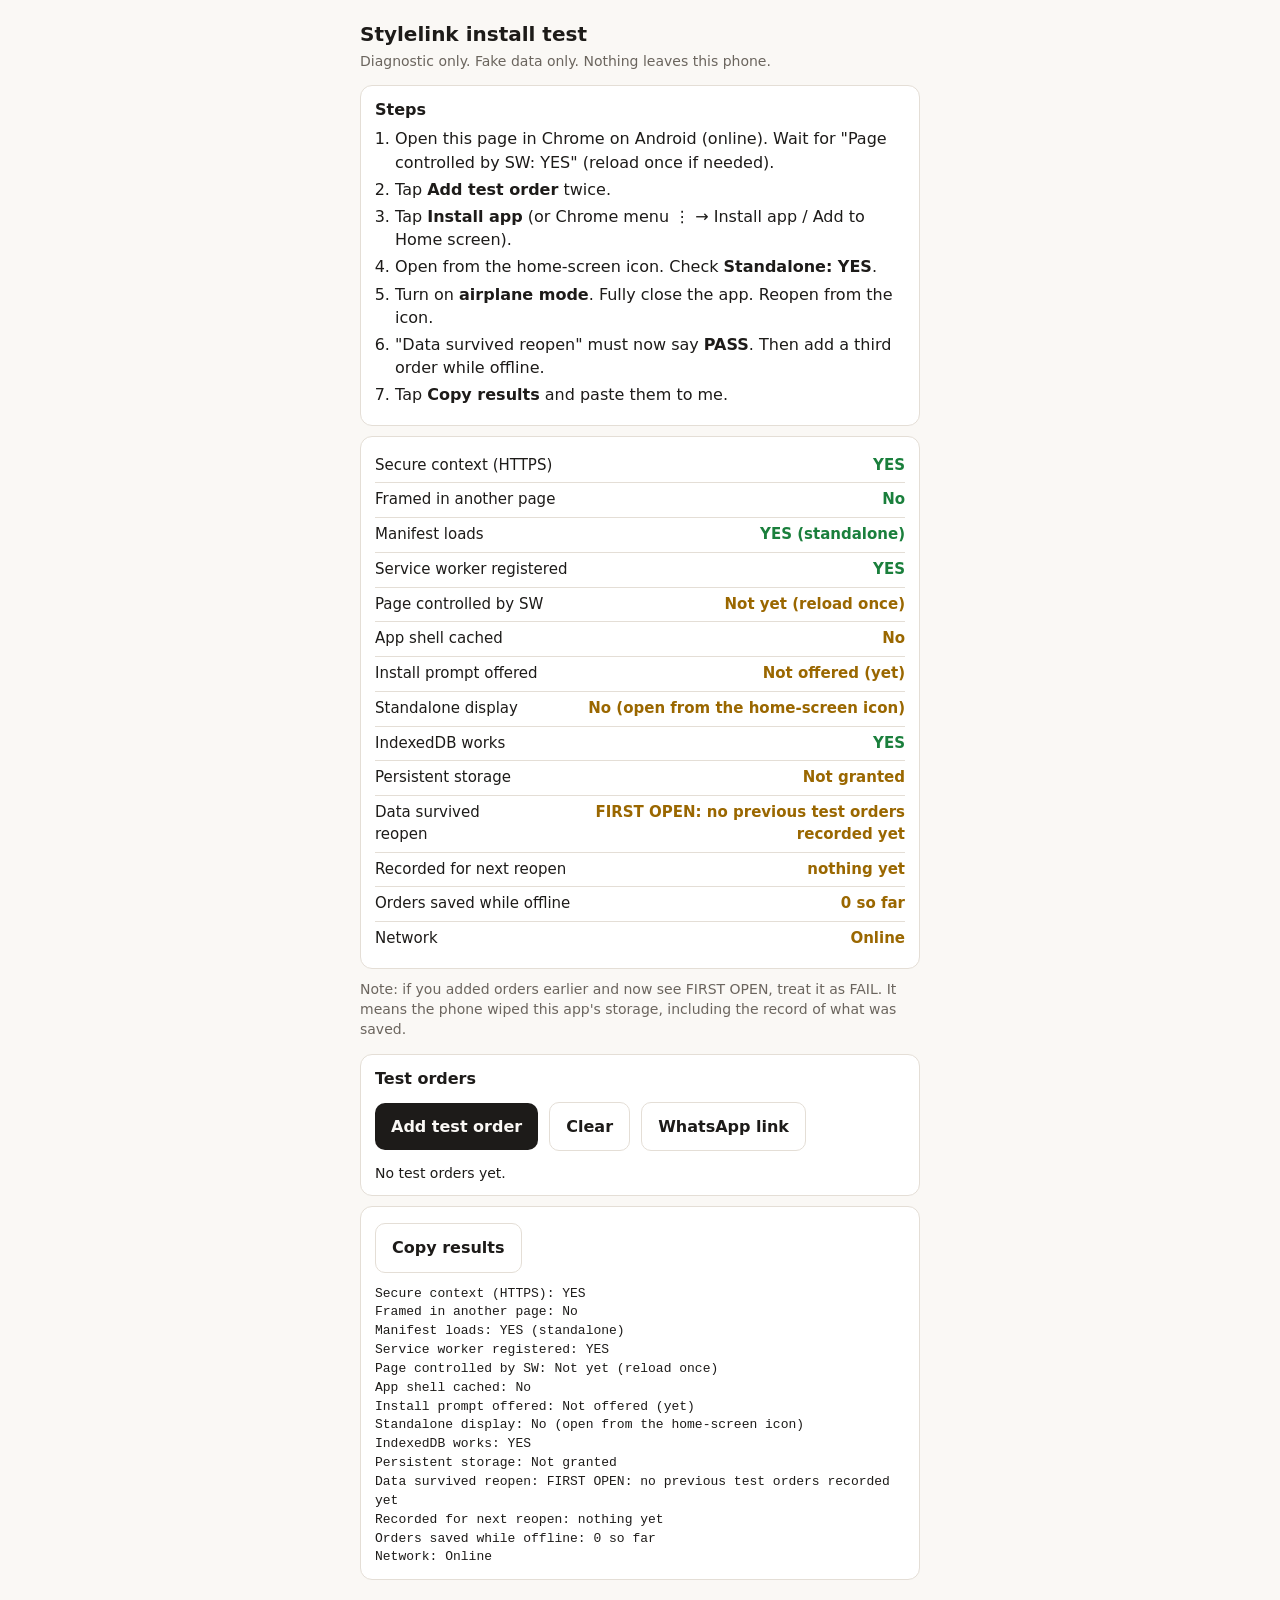
<file: index.html>
<!DOCTYPE html>
<html lang="en">
<head>
<meta charset="utf-8">
<meta name="viewport" content="width=device-width, initial-scale=1, viewport-fit=cover">
<meta name="theme-color" content="#1d1b19">
<link rel="manifest" href="manifest.webmanifest">
<link rel="icon" href="icon-192.png">
<title>Stylelink Install Test</title>
<style>
:root{--bg:#faf8f5;--fg:#1d1b19;--card:#fff;--mut:#6b655e;--ok:#1a7f3c;--bad:#b3261e;--warn:#9a6700;--line:#e4ded6;box-sizing:border-box;padding-top:env(safe-area-inset-top,0px);padding-bottom:env(safe-area-inset-bottom,0px)}
@media (prefers-color-scheme:dark){:root{--bg:#161412;--fg:#f1ede8;--card:#211e1b;--mut:#a39b92;--ok:#5fd07f;--bad:#ff8a80;--warn:#e3b341;--line:#3a352f}}
html,body{margin:0;background:var(--bg);color:var(--fg);font:16px/1.45 system-ui,-apple-system,"Segoe UI",Roboto,sans-serif}
main{max-width:560px;margin:0 auto;padding:16px}
h1{font-size:20px;margin:4px 0 2px}
p.s{color:var(--mut);margin:0 0 14px;font-size:14px}
.card{background:var(--card);border:1px solid var(--line);border-radius:12px;padding:12px 14px;margin:10px 0}
.row{display:flex;justify-content:space-between;gap:10px;padding:6px 0;border-bottom:1px solid var(--line);font-size:15px}
.row:last-child{border-bottom:0}
.v{font-weight:600;text-align:right}
.ok{color:var(--ok)}.bad{color:var(--bad)}.warn{color:var(--warn)}
button,a.btn{display:inline-block;background:var(--fg);color:var(--bg);border:0;border-radius:10px;padding:12px 16px;font:inherit;font-weight:600;margin:4px 6px 4px 0;text-decoration:none}
button.sec,a.sec{background:transparent;color:var(--fg);border:1px solid var(--line)}
button[hidden]{display:none}
ol{padding-left:20px;margin:6px 0}li{margin:4px 0}
pre{white-space:pre-wrap;word-break:break-word;font-size:13px;margin:8px 0 0}
</style>
</head>
<body>
<main>
<h1>Stylelink install test</h1>
<p class="s">Diagnostic only. Fake data only. Nothing leaves this phone.</p>

<div class="card">
<b>Steps</b>
<ol>
<li>Open this page in Chrome on Android (online). Wait for "Page controlled by SW: YES" (reload once if needed).</li>
<li>Tap <b>Add test order</b> twice.</li>
<li>Tap <b>Install app</b> (or Chrome menu ⋮ → Install app / Add to Home screen).</li>
<li>Open from the home-screen icon. Check <b>Standalone: YES</b>.</li>
<li>Turn on <b>airplane mode</b>. Fully close the app. Reopen from the icon.</li>
<li>"Data survived reopen" must now say <b>PASS</b>. Then add a third order while offline.</li>
<li>Tap <b>Copy results</b> and paste them to me.</li>
</ol>
</div>

<div class="card" id="checks"></div>
<p class="s">Note: if you added orders earlier and now see FIRST OPEN, treat it as FAIL. It means the phone wiped this app's storage, including the record of what was saved.</p>

<div class="card">
<b>Test orders</b>
<div style="margin-top:8px">
<button id="add">Add test order</button>
<button id="install" class="sec" hidden>Install app</button>
<button id="clear" class="sec">Clear</button>
<a class="btn sec" href="https://wa.me/2340000000000?text=Stylelink%20test" target="_blank" rel="noopener">WhatsApp link</a>
</div>
<div id="orders" style="margin-top:8px;font-size:14px"></div>
</div>

<div class="card"><button id="copy" class="sec">Copy results</button><pre id="out"></pre></div>
</main>

<script>
(function(){
  var R = {};
  var ORDER = ['Secure context (HTTPS)','Framed in another page','Manifest loads','Service worker registered','Page controlled by SW','App shell cached','Install prompt offered','Standalone display','IndexedDB works','Persistent storage','Data survived reopen','Recorded for next reopen','Orders saved while offline','Network'];
  var checksEl=document.getElementById('checks'), outEl=document.getElementById('out');
  function show(){
    checksEl.textContent='';
    ORDER.forEach(function(k){
      var r=R[k]||{t:'…',c:''}, d=document.createElement('div'); d.className='row';
      var a=document.createElement('span'); a.textContent=k;
      var b=document.createElement('span'); b.className='v '+r.c; b.textContent=r.t;
      d.appendChild(a); d.appendChild(b); checksEl.appendChild(d);
    });
    outEl.textContent=ORDER.map(function(k){return k+': '+((R[k]||{}).t||'…');}).join('\n');
  }
  function set(k,t,c){R[k]={t:t,c:c||''};show();}

  set('Secure context (HTTPS)', window.isSecureContext?'YES':'NO', window.isSecureContext?'ok':'bad');
  try{var fr=window.top!==window.self; set('Framed in another page',fr?'YES':'No',fr?'bad':'ok');}catch(e){set('Framed in another page','YES (blocked)','bad');}
  var sa=(window.matchMedia&&matchMedia('(display-mode: standalone)').matches)||navigator.standalone===true;
  set('Standalone display', sa?'YES':'No (open from the home-screen icon)', sa?'ok':'warn');

  fetch('manifest.webmanifest',{cache:'no-store'}).then(function(r){return r.ok?r.json():Promise.reject();}).then(function(m){
    set('Manifest loads','YES ('+(m.display||'?')+')','ok');
  }).catch(function(){set('Manifest loads','FAILED (or offline, served from cache)','warn');});

  function ctrl(){ set('Page controlled by SW', navigator.serviceWorker&&navigator.serviceWorker.controller?'YES':'Not yet (reload once)', navigator.serviceWorker&&navigator.serviceWorker.controller?'ok':'warn'); }
  function cached(){
    if(!('caches' in window)){set('App shell cached','No Cache API','bad');return;}
    caches.match('./index.html').then(function(r){set('App shell cached', r?'YES':'No', r?'ok':'warn');}).catch(function(){set('App shell cached','Error','bad');});
  }
  if('serviceWorker' in navigator){
    navigator.serviceWorker.register('sw.js',{scope:'./'}).then(function(){
      set('Service worker registered','YES','ok'); ctrl(); setTimeout(function(){ctrl();cached();},1500);
    }).catch(function(e){ set('Service worker registered','FAILED: '+(e&&e.name||'error'),'bad'); });
    navigator.serviceWorker.addEventListener('controllerchange',function(){ctrl();cached();});
    ctrl();
  } else { set('Service worker registered','Not supported','bad'); }
  cached();

  var deferred=null, ib=document.getElementById('install');
  window.addEventListener('beforeinstallprompt',function(e){e.preventDefault();deferred=e;ib.hidden=false;set('Install prompt offered','YES','ok');});
  window.addEventListener('appinstalled',function(){set('Install prompt offered','Installed','ok');ib.hidden=true;});
  ib.onclick=function(){ if(deferred){deferred.prompt();deferred=null;} };
  if(sa) set('Install prompt offered','Already installed','ok'); else set('Install prompt offered','Not offered (yet)','warn');

  var db;
  function open(){return new Promise(function(res,rej){var q=indexedDB.open('sl-pwa-test',1);q.onupgradeneeded=function(){q.result.createObjectStore('orders',{keyPath:'id',autoIncrement:true});q.result.createObjectStore('meta');};q.onsuccess=function(){res(q.result)};q.onerror=function(){rej(q.error)};});}
  function all(){return new Promise(function(res,rej){var r=db.transaction('orders').objectStore('orders').getAll();r.onsuccess=function(){res(r.result)};r.onerror=function(){rej(r.error)};});}
  function add(v){return new Promise(function(res,rej){var t=db.transaction('orders','readwrite');var rq=t.objectStore('orders').add(v);t.oncomplete=function(){res(rq.result)};t.onerror=function(){rej(t.error)};});}
  function wipe(){return new Promise(function(res,rej){var t=db.transaction(['orders','meta'],'readwrite');t.objectStore('orders').clear();t.objectStore('meta').clear();t.oncomplete=res;t.onerror=function(){rej(t.error)};});}
  function mget(k){return new Promise(function(res){var r=db.transaction('meta').objectStore('meta').get(k);r.onsuccess=function(){res(r.result)};r.onerror=function(){res(undefined)};});}
  function mset(k,v){return new Promise(function(res){var t=db.transaction('meta','readwrite');t.objectStore('meta').put(v,k);t.oncomplete=res;t.onerror=res;});}
  function verdict(expected, presentIds){
    if(!expected.length) return {s:'FIRST OPEN',t:'FIRST OPEN: no previous test orders recorded yet',c:'warn'};
    var missing=expected.filter(function(id){return presentIds.indexOf(id)===-1;});
    if(!missing.length) return {s:'PASS',t:'PASS: '+expected.length+' of '+expected.length+' previous test orders survived (IDs '+expected.join(', ')+')',c:'ok'};
    return {s:'FAIL',t:'FAIL: '+missing.length+' of '+expected.length+' previous test orders missing (IDs '+missing.join(', ')+')',c:'bad'};
  }
  function readLS(){try{var v=JSON.parse(localStorage.getItem('sl-expected')||'[]');return Array.isArray(v)?v:[];}catch(e){return [];}}
  function unionIds(a,b){var o=a.slice();b.forEach(function(x){if(o.indexOf(x)===-1)o.push(x);});return o.sort(function(x,y){return x-y;});}
  function showRecorded(ids){set('Recorded for next reopen', ids.length?ids.length+' orders (IDs '+ids.join(', ')+')':'nothing yet', ids.length?'ok':'warn');}
  async function record(){
    var ids=(await all()).map(function(o){return o.id;});
    try{localStorage.setItem('sl-expected',JSON.stringify(ids));}catch(e){}
    await mset('expected',ids);
    showRecorded(ids);
  }
  async function render(){
    var l=await all(), el=document.getElementById('orders'); el.textContent='';
    if(!l.length){el.textContent='No test orders yet.';}
    l.forEach(function(o){var d=document.createElement('div');d.textContent='#'+o.id+' · '+o.customer+' · ₦'+o.price+' · '+o.at+(o.online?'':' · saved OFFLINE');el.appendChild(d);});
    var off=l.filter(function(o){return !o.online;}).length;
    set('Orders saved while offline', off?String(off):'0 so far', off?'ok':'warn');
    return l.length;
  }
  (async function(){
    try{
      db=await open(); set('IndexedDB works','YES','ok');
      var presentIds=(await all()).map(function(o){return o.id;});
      var expected=unionIds(readLS(), (await mget('expected'))||[]);
      var v=verdict(expected,presentIds);
      set('Data survived reopen',v.t,v.c);
      showRecorded(expected);
      await render();
    }catch(e){set('IndexedDB works','FAILED','bad');set('Data survived reopen','Cannot test','bad');}
    try{
      if(navigator.storage&&navigator.storage.persist){var p=await navigator.storage.persisted(); if(!p)p=await navigator.storage.persist(); set('Persistent storage',p?'YES':'Not granted',p?'ok':'warn');}
      else set('Persistent storage','Not supported','warn');
    }catch(e){set('Persistent storage','Error','warn');}
  })();

  var names=['Test Customer A','Test Customer B','Test Customer C'];
  document.getElementById('add').onclick=async function(){
    if(!db)return;
    await add({customer:names[Math.floor(Math.random()*3)],price:(Math.floor(Math.random()*40)+10)*1000,at:new Date().toLocaleTimeString(),online:navigator.onLine});
    await record(); await render();
  };
  document.getElementById('clear').onclick=async function(){if(db){await wipe();await record();await render();set('Data survived reopen','Cleared: start a new run (add orders, then reopen)','warn');}};

  function net(){set('Network',navigator.onLine?'Online':'OFFLINE',navigator.onLine?'warn':'ok');}
  window.addEventListener('online',net);window.addEventListener('offline',net);net();

  document.getElementById('copy').onclick=function(){
    var t=outEl.textContent;
    if(navigator.clipboard&&navigator.clipboard.writeText){navigator.clipboard.writeText(t).catch(function(){});}
    var r=document.createRange();r.selectNodeContents(outEl);var s=getSelection();s.removeAllRanges();s.addRange(r);
  };
  show();
})();
</script>
</body>
</html>
</file>
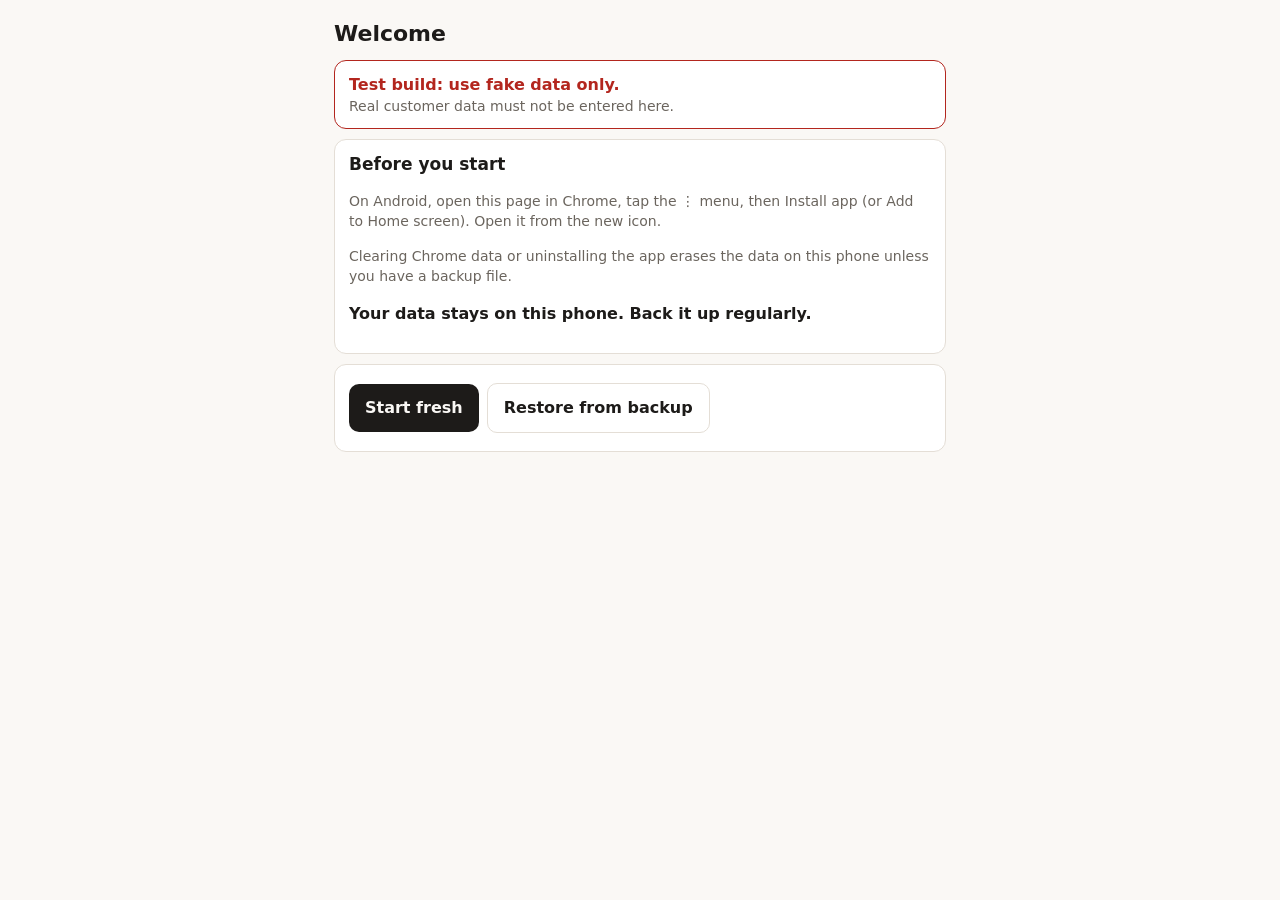
<file: app/index.html>
<!DOCTYPE html>
<html lang="en"><head><meta charset="utf-8">
<meta name="viewport" content="width=device-width, initial-scale=1, viewport-fit=cover">
<meta http-equiv="Content-Security-Policy" content="default-src 'none'; script-src 'self'; style-src 'self'; img-src 'self'; connect-src 'self'; manifest-src 'self'; worker-src 'self'; base-uri 'none'; form-action 'none'">
<meta name="theme-color" content="#1d1b19">
<link rel="manifest" href="manifest.webmanifest">
<link rel="icon" href="icon-192.png">
<link rel="stylesheet" href="app.css">
<title>Stylelink Orders (test)</title></head>
<body>
<div id="banner" class="banners"></div>
<main id="app" class="main"><p class="sub">Starting…</p></main>
<nav id="nav" class="nav hidden"><a href="#/today" data-route="#/today">Today</a><a href="#/settings" data-route="#/settings">Settings</a></nav>
<script type="module" src="main.js"></script>
</body></html>
</file>
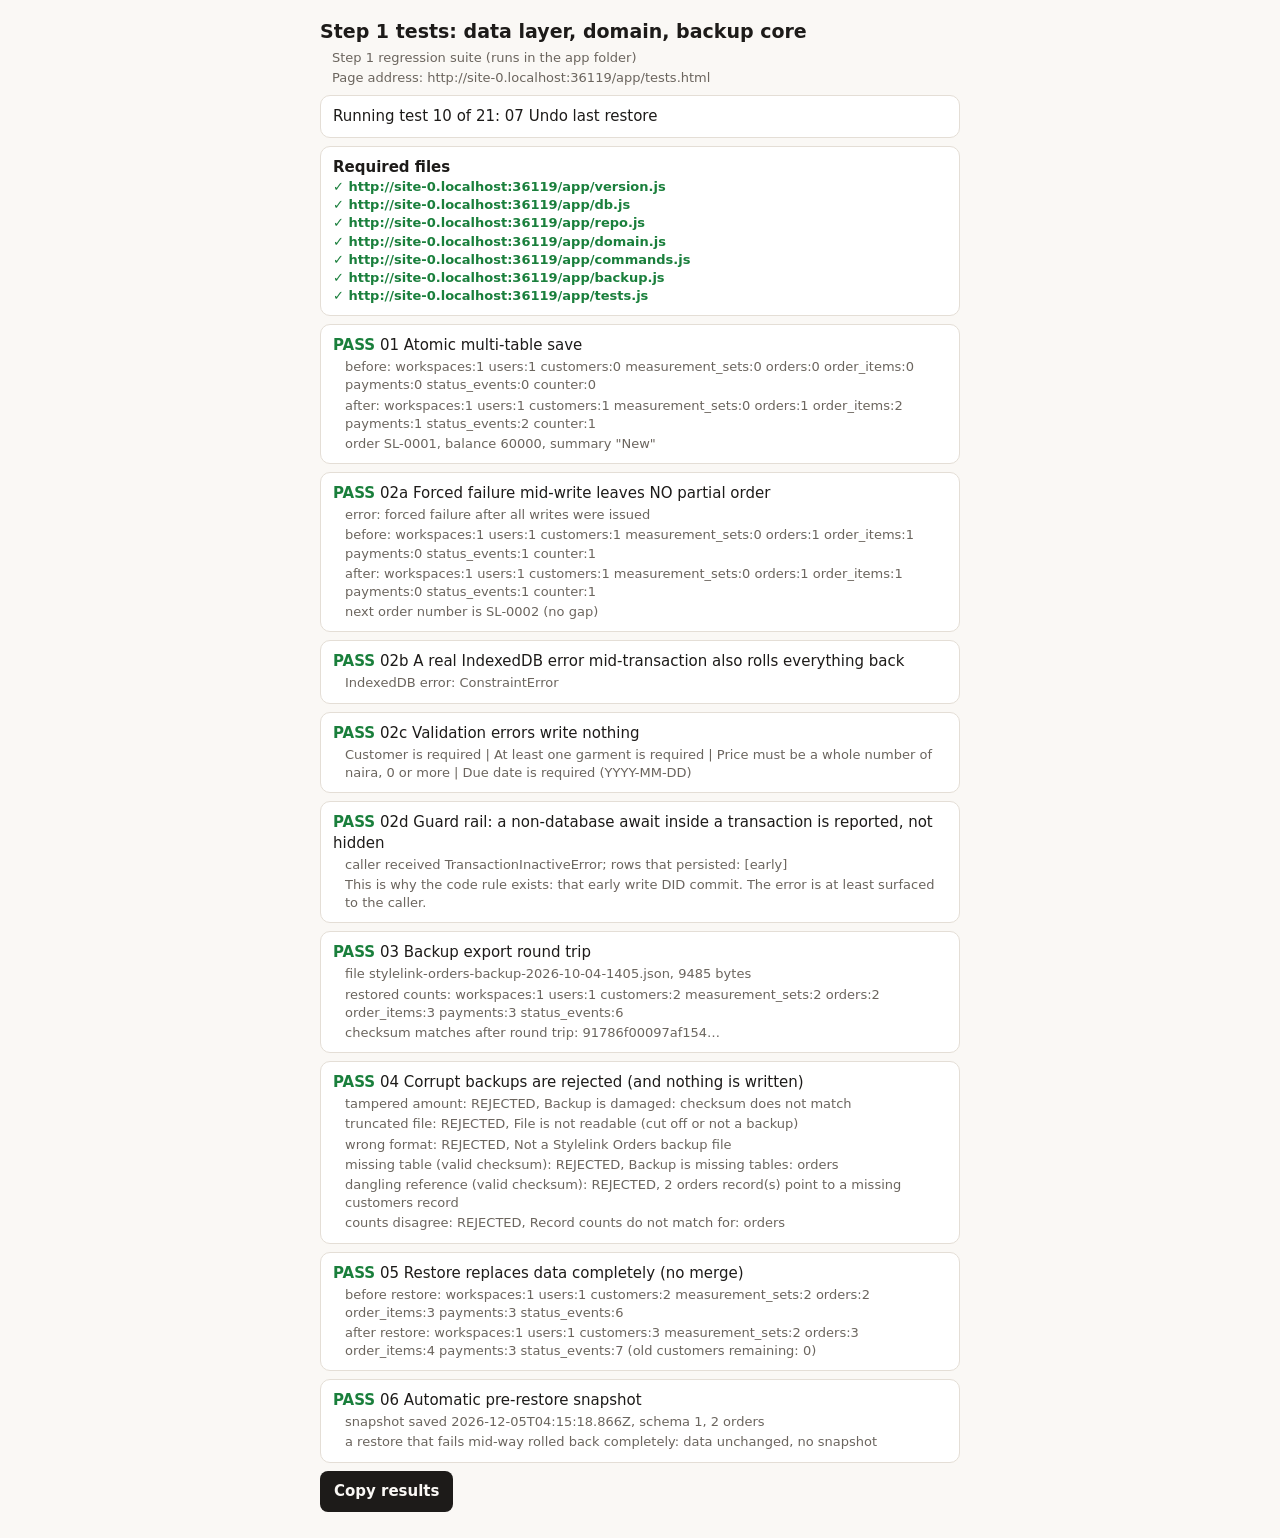
<file: app/tests.html>
<!DOCTYPE html>
<html lang="en"><head><meta charset="utf-8">
<meta name="viewport" content="width=device-width, initial-scale=1">
<title>Stylelink Orders: Step 1 tests</title>
<style>
:root{--bg:#faf8f5;--fg:#1d1b19;--card:#fff;--mut:#6b655e;--ok:#1a7f3c;--bad:#b3261e;--line:#e4ded6}
@media (prefers-color-scheme:dark){:root{--bg:#161412;--fg:#f1ede8;--card:#211e1b;--mut:#a39b92;--ok:#5fd07f;--bad:#ff8a80;--line:#3a352f}}
body{margin:0;background:var(--bg);color:var(--fg);font:15px/1.4 system-ui,sans-serif}
main{max-width:640px;margin:0 auto;padding:14px}
h1{font-size:19px;margin:4px 0}
.card{background:var(--card);border:1px solid var(--line);border-radius:10px;padding:10px 12px;margin:8px 0}
.pass{color:var(--ok);font-weight:700}.fail{color:var(--bad);font-weight:700}
.ev{color:var(--mut);font-size:13px;margin:2px 0 0 12px;word-break:break-word}
.f{font-size:13px;word-break:break-all}
button{background:var(--fg);color:var(--bg);border:0;border-radius:8px;padding:10px 14px;font:inherit;font-weight:600}
pre{white-space:pre-wrap;font-size:12px}
</style></head>
<body><main>
<h1>Step 1 tests: data layer, domain, backup core</h1>
<div class="ev" id="ver">Step 1 regression suite (runs in the app folder)</div>
<div id="sum" class="card">Checking files…</div>
<div id="files" class="card"></div>
<div id="list"></div>
<button id="copy">Copy results</button>
<pre id="out"></pre>
</main>
<!-- Classic (non-module) script: it still runs and reports even if a module file is missing. -->
<script>
(async function () {
  var sum = document.getElementById('sum'), filesEl = document.getElementById('files');
  function fail(msg) { sum.innerHTML = '<b class="fail">Tests could not run</b><div class="ev">' + String(msg).replace(/</g, '&lt;') + '</div>'; }
  window.addEventListener('error', function (e) { fail('Error: ' + e.message); });
  window.addEventListener('unhandledrejection', function (e) { fail('Error: ' + (e.reason && e.reason.message || e.reason)); });
  var HOME = 'https://linu-cell.github.io/stylelink-test/app/tests.html?v=1';
  var where = String(location.href);
  var addr = document.createElement('div'); addr.className = 'ev'; addr.textContent = 'Page address: ' + where.slice(0, 90);
  sum.parentNode.insertBefore(addr, sum);
  if (!/^https?:$/.test(location.protocol)) {
    fail('This page was opened from "' + where.slice(0, 60) + '", not from the website. Open ' + HOME + ' by typing it into Chrome\'s address bar (not from Files, Downloads or a preview).');
    return;
  }
  var need = ['./version.js', './db.js', './repo.js', './domain.js', './commands.js', './backup.js', './tests.js'];
  var missing = [];
  filesEl.innerHTML = '<b>Required files</b>';
  for (var i = 0; i < need.length; i++) {
    var url = need[i], ok = false, status = 'no response';
    try { url = new URL(need[i], location.href).href; } catch (e) { url = need[i]; }
    try { var r = await fetch(url, { cache: 'no-store' }); ok = r.ok; status = r.status; } catch (e) { status = 'blocked'; }
    if (!ok) missing.push(url);
    var d = document.createElement('div'); d.className = 'f ' + (ok ? 'pass' : 'fail');
    d.textContent = (ok ? '✓ ' : '✗ ') + url + (ok ? '' : '  (HTTP ' + status + ')');
    filesEl.appendChild(d);
  }
  if (missing.length) { fail(missing.length + ' file(s) are missing at the addresses above. Upload them there, then reload.'); return; }
  sum.textContent = 'Files OK. Starting tests…';
  var started = Date.now();
  setInterval(function () {
    if (window.__DONE__) return;
    var p = window.__PROGRESS__;
    if (p && Date.now() - p.at > 20000) sum.innerHTML = '<b class="fail">Slow or hung on test ' + (p.i + 1) + ': ' + p.name.replace(/</g, '&lt;') + '</b><div class="ev">Waiting ' + Math.round((Date.now() - p.at) / 1000) + 's. It will be marked FAIL after 30s.</div>';
  }, 2000);
  try { await import('./tests.js?v=3'); } catch (e) { fail('Test script failed to load or crashed: ' + (e && e.message || e)); }
})();
</script>
</body></html>
</file>
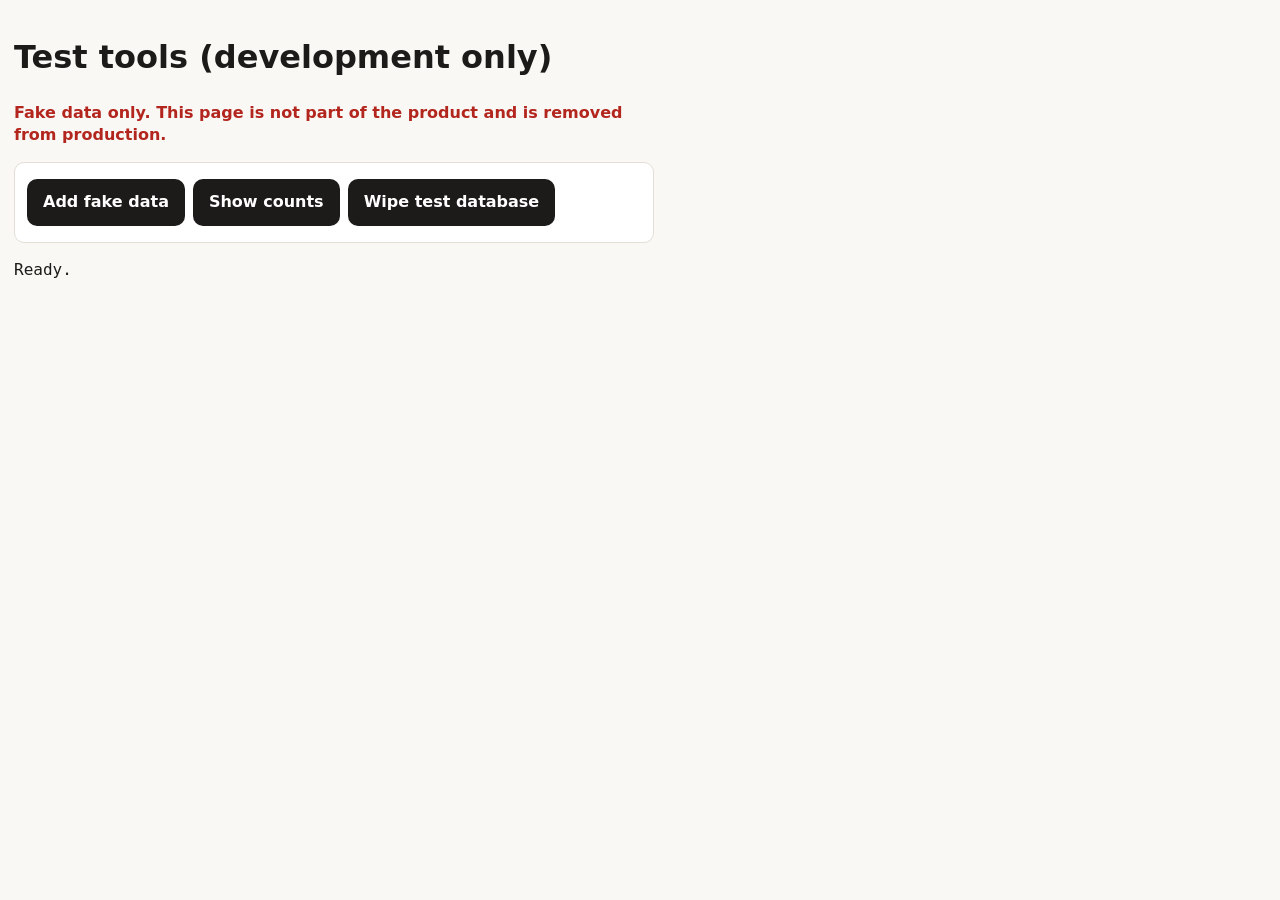
<file: app/tools.html>
<!DOCTYPE html>
<html lang="en"><head><meta charset="utf-8"><meta name="viewport" content="width=device-width, initial-scale=1">
<title>Stylelink Orders: test tools</title>
<style>body{font:16px/1.4 system-ui,sans-serif;margin:0;padding:14px;max-width:640px;background:#faf8f5;color:#1d1b19}
button{background:#1d1b19;color:#fff;border:0;border-radius:10px;padding:12px 16px;font:inherit;font-weight:600;margin:6px 8px 6px 0}
.card{background:#fff;border:1px solid #e4ded6;border-radius:10px;padding:10px 12px;margin:10px 0}.bad{color:#b3261e;font-weight:700}pre{white-space:pre-wrap}</style></head>
<body><h1>Test tools (development only)</h1>
<p class="bad">Fake data only. This page is not part of the product and is removed from production.</p>
<div class="card"><button id="seed">Add fake data</button><button id="counts">Show counts</button><button id="wipe">Wipe test database</button></div>
<pre id="out">Ready.</pre>
<script type="module" src="tools.js"></script></body></html>
</file>
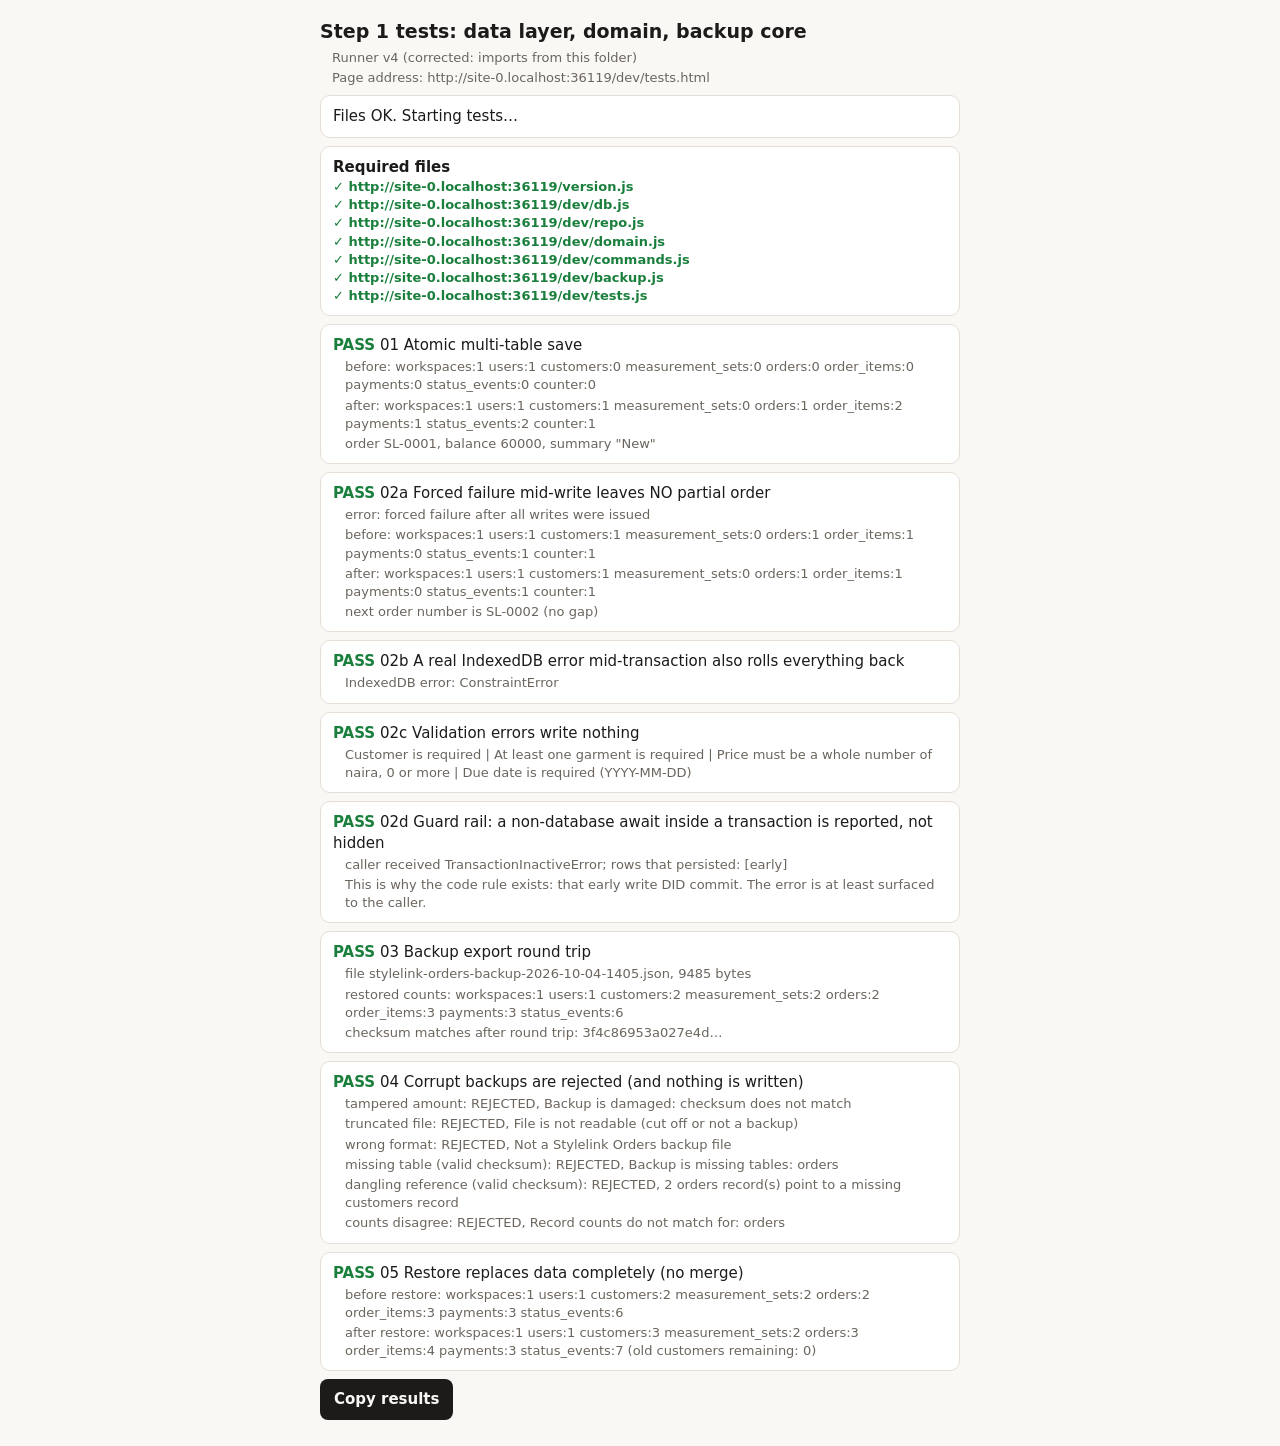
<file: dev/tests.html>
<!<!DOCTYPE html>
<html lang="en"><head><meta charset="utf-8">
<meta name="viewport" content="width=device-width, initial-scale=1">
<title>Stylelink Orders: Step 1 tests</title>
<style>
:root{--bg:#faf8f5;--fg:#1d1b19;--card:#fff;--mut:#6b655e;--ok:#1a7f3c;--bad:#b3261e;--line:#e4ded6}
@media (prefers-color-scheme:dark){:root{--bg:#161412;--fg:#f1ede8;--card:#211e1b;--mut:#a39b92;--ok:#5fd07f;--bad:#ff8a80;--line:#3a352f}}
body{margin:0;background:var(--bg);color:var(--fg);font:15px/1.4 system-ui,sans-serif}
main{max-width:640px;margin:0 auto;padding:14px}
h1{font-size:19px;margin:4px 0}
.card{background:var(--card);border:1px solid var(--line);border-radius:10px;padding:10px 12px;margin:8px 0}
.pass{color:var(--ok);font-weight:700}.fail{color:var(--bad);font-weight:700}
.ev{color:var(--mut);font-size:13px;margin:2px 0 0 12px;word-break:break-word}
.f{font-size:13px;word-break:break-all}
button{background:var(--fg);color:var(--bg);border:0;border-radius:8px;padding:10px 14px;font:inherit;font-weight:600}
pre{white-space:pre-wrap;font-size:12px}
</style></head>
<body><main>
<h1>Step 1 tests: data layer, domain, backup core</h1>
<div class="ev" id="ver">Runner v4 (corrected: imports from this folder)</div>
<div id="sum" class="card">Checking files…</div>
<div id="files" class="card"></div>
<div id="list"></div>
<button id="copy">Copy results</button>
<pre id="out"></pre>
</main>
<!-- Classic (non-module) script: it still runs and reports even if a module file is missing. -->
<script>
(async function () {
  var sum = document.getElementById('sum'), filesEl = document.getElementById('files');
  function fail(msg) { sum.innerHTML = '<b class="fail">Tests could not run</b><div class="ev">' + String(msg).replace(/</g, '&lt;') + '</div>'; }
  window.addEventListener('error', function (e) { fail('Error: ' + e.message); });
  window.addEventListener('unhandledrejection', function (e) { fail('Error: ' + (e.reason && e.reason.message || e.reason)); });
  var HOME = 'https://linu-cell.github.io/stylelink-test/dev/tests.html?v=6';
  var where = String(location.href);
  var addr = document.createElement('div'); addr.className = 'ev'; addr.textContent = 'Page address: ' + where.slice(0, 90);
  sum.parentNode.insertBefore(addr, sum);
  if (!/^https?:$/.test(location.protocol)) {
    fail('This page was opened from "' + where.slice(0, 60) + '", not from the website. Open ' + HOME + ' by typing it into Chrome\'s address bar (not from Files, Downloads or a preview).');
    return;
  }
  var need = ['../version.js', './db.js', './repo.js', './domain.js', './commands.js', './backup.js', './tests.js'];
  var missing = [];
  filesEl.innerHTML = '<b>Required files</b>';
  for (var i = 0; i < need.length; i++) {
    var url = need[i], ok = false, status = 'no response';
    try { url = new URL(need[i], location.href).href; } catch (e) { url = need[i]; }
    try { var r = await fetch(url, { cache: 'no-store' }); ok = r.ok; status = r.status; } catch (e) { status = 'blocked'; }
    if (!ok) missing.push(url);
    var d = document.createElement('div'); d.className = 'f ' + (ok ? 'pass' : 'fail');
    d.textContent = (ok ? '✓ ' : '✗ ') + url + (ok ? '' : '  (HTTP ' + status + ')');
    filesEl.appendChild(d);
  }
  if (missing.length) { fail(missing.length + ' file(s) are missing at the addresses above. Upload them there, then reload.'); return; }
  sum.textContent = 'Files OK. Starting tests…';
  var started = Date.now();
  setInterval(function () {
    if (window.__DONE__) return;
    var p = window.__PROGRESS__;
    if (p && Date.now() - p.at > 20000) sum.innerHTML = '<b class="fail">Slow or hung on test ' + (p.i + 1) + ': ' + p.name.replace(/</g, '&lt;') + '</b><div class="ev">Waiting ' + Math.round((Date.now() - p.at) / 1000) + 's. It will be marked FAIL after 30s.</div>';
  }, 2000);
  try { await import('./tests.js?v=3'); } catch (e) { fail('Test script failed to load or crashed: ' + (e && e.message || e)); }
})();
</script>
</body></html>
</file>
<file: app/app.css>
:root{--bg:#faf8f5;--fg:#1d1b19;--card:#fff;--mut:#6b655e;--ok:#1a7f3c;--bad:#b3261e;--warn:#b3261e;--line:#e4ded6;box-sizing:border-box}
@media (prefers-color-scheme:dark){:root{--bg:#161412;--fg:#f1ede8;--card:#211e1b;--mut:#a39b92;--ok:#5fd07f;--bad:#ff8a80;--warn:#ff8a80;--line:#3a352f}}
*{box-sizing:border-box}
html,body{margin:0;background:var(--bg);color:var(--fg);font:16px/1.45 system-ui,-apple-system,"Segoe UI",Roboto,sans-serif}
.main{max-width:640px;margin:0 auto;padding:14px 14px calc(84px + env(safe-area-inset-bottom,0px));padding-top:calc(14px + env(safe-area-inset-top,0px))}
h1{font-size:22px;margin:4px 0 10px}h2{font-size:17px;margin:0 0 8px}
.card{background:var(--card);border:1px solid var(--line);border-radius:12px;padding:12px 14px;margin:10px 0}
.card.warn{border-color:var(--warn)}.card.ok{border-color:var(--ok)}
.sub{color:var(--mut);font-size:14px}.b{font-weight:700}.ok{color:var(--ok)}.bad{color:var(--bad)}.warn{color:var(--warn)}
.btn{display:inline-block;background:var(--fg);color:var(--bg);border:0;border-radius:10px;padding:12px 16px;font:inherit;font-weight:600;margin:6px 8px 6px 0;text-decoration:none}
.btn.sec{background:transparent;color:var(--fg);border:1px solid var(--line)}
.btn.danger{background:var(--bad);color:#fff}.btn.small{padding:8px 12px;font-size:14px}
.btn:disabled{opacity:.5}
.hidden{display:none !important}
.nav{position:fixed;left:0;right:0;bottom:0;display:flex;background:var(--card);border-top:1px solid var(--line);padding-bottom:env(safe-area-inset-bottom,0px)}
.nav a{flex:1;text-align:center;padding:14px 0;color:var(--mut);text-decoration:none;font-weight:600}
.nav a.active{color:var(--fg);border-top:3px solid var(--fg);padding-top:11px}
.banners{position:sticky;top:0;z-index:5;padding-top:env(safe-area-inset-top,0px)}
.banner{display:flex;gap:10px;align-items:center;justify-content:space-between;margin:0;padding:10px 14px;font-weight:600;background:var(--fg);color:var(--bg)}
.banner.error{background:var(--bad);color:#fff}.banner.ok{background:var(--ok);color:#fff}
.banner button{background:transparent;color:inherit;border:1px solid currentColor;border-radius:8px;padding:6px 10px;font:inherit}
.kv{display:grid;grid-template-columns:auto 1fr;gap:4px 12px;margin:0}.kv dt{color:var(--mut)}.kv dd{margin:0;font-weight:600;word-break:break-all}
ul{padding-left:20px;margin:6px 0}details summary{font-weight:600;padding:6px 0}
</file>
